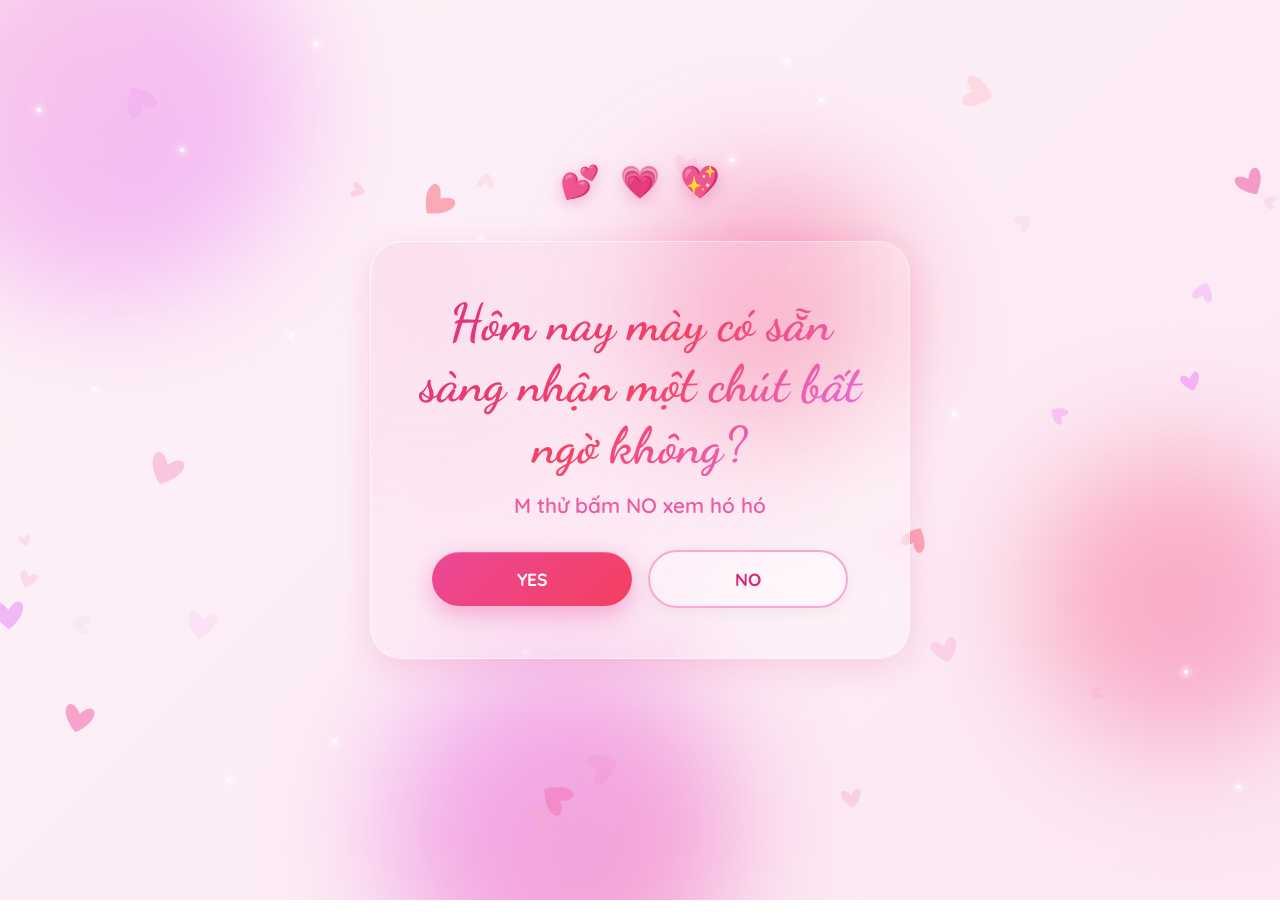
<file: login/index.html>
<!DOCTYPE html>
<html lang="id">

<head>
    <meta charset="UTF-8">
    <meta name="viewport" content="width=device-width, initial-scale=1.0">
    <title>Hpbd BNHi💕</title>
    <meta name="description" content="A sweet Valentine's Day message for someone special">
    <link rel="preconnect" href="https://fonts.googleapis.com">
    <link rel="preconnect" href="https://fonts.gstatic.com" crossorigin>
    <link
        href="https://fonts.googleapis.com/css2?family=Dancing+Script:wght@500;700&family=Quicksand:wght@400;500;600;700&display=swap"
        rel="stylesheet">
    <link rel="stylesheet" href="style.css">
</head>

<body>
    <div class="bg-gradient"></div>
    <div class="bg-shapes">
        <div class="shape shape-1"></div>
        <div class="shape shape-2"></div>
        <div class="shape shape-3"></div>
        <div class="shape shape-4"></div>
    </div>

    <canvas id="heartCanvas"></canvas>

    <div class="sparkle-container" id="sparkleContainer"></div>

    <main id="app">

        <section id="page1" class="page active">
            <div class="page-content">
                <div class="floating-hearts">
                    <span class="float-heart">💕</span>
                    <span class="float-heart">💗</span>
                    <span class="float-heart">💖</span>
                </div>
                <div class="glass-card main-card">
                    <div class="card-glow"></div>
                    <h1 class="title-main" id="mainQuestion">Will you be my Valentine?</h1>
                    <p class="subtitle" id="subQuestion">Chọn đi vợ hẹ hẹ</p>
                    <div class="button-group">
                        <button id="yesBtn" class="btn btn-yes">
                            <span class="btn-text">YES</span>
                            <span class="btn-shine"></span>
                        </button>
                        <button id="noBtn" class="btn btn-no">
                            <span class="btn-text">NO</span>
                        </button>
                    </div>
                    <p id="noEscapeText" class="escape-text hidden"></p>
                </div>
            </div>
        </section>

        <section id="page2" class="page">
            <div class="page-content">
                <div class="celebration-burst" id="celebrationBurst"></div>
                <div class="glass-card">
                    <div class="card-glow"></div>
                    <div class="emoji-bounce">🎉</div>
                    <h1 class="title-cursive" id="confirmTitle">YAAAY! Kamu beneran mau 💗</h1>
                    <div class="confirmation-box">
                        <p id="confirmText">Mulai dari sekarang kamu resmi jadi…</p>
                        <div class="badge-container">
                            <div class="badge">
                                <span class="badge-text">My Valentine</span>
                                <div class="badge-sparkle"></div>
                            </div>
                        </div>
                    </div>
                    <div class="button-group">
                        <button id="nextToPage3" class="btn btn-primary">
                            <span class="btn-text">Lanjut </span>
                            <span class="btn-shine"></span>
                        </button>
                        <button id="backToPage1" class="btn btn-ghost btn-small">Ulangi pertanyaan</button>
                    </div>
                </div>
            </div>
        </section>

        <section id="page3" class="page">
            <div class="page-content flower-page">
                <div class="falling-petals" id="petalsContainer"></div>
                <div class="glass-card">
                    <div class="card-glow"></div>
                    <h1 class="title-cursive" id="flowerTitle">Ini kado spesial buat kamu </h1>
                    <div class="bouquet-wrapper">
                        <div class="bouquet-glow"></div>
                        <div class="bouquet" id="bouquet">
                            <img src="assets/flower.png" alt="Buket Bunga" class="bouquet-img">
                        </div>
                    </div>
                    <p id="bouquetMessage" class="bouquet-message hidden">Yeay! Udah jadi milik kamu 💕</p>
                    <div class="button-group">
                        <button id="takeBouquet" class="btn btn-primary">
                            <span class="btn-text">Terima hadiahnya </span>
                            <span class="btn-shine"></span>
                        </button>
                        <button id="nextToPage4" class="btn btn-primary hidden">
                            <span class="btn-text">Next </span>
                            <span class="btn-shine"></span>
                        </button>
                    </div>
                </div>
            </div>
        </section>

        <section id="page4" class="page">
            <div class="page-content">
                <div class="glass-card collage-card">
                    <div class="card-glow"></div>
                    <h1 class="title-cursive" id="collageTitle">My Beautiful You</h1>
                    <p class="collage-subtitle" id="collageSubtitle">Sejak kamu hadir, hal sederhana pun terasa
                        istimewa. Happy Valentine, my favorite person. 💕</p>
                    <div class="photo-grid">
                        <div class="photo-item">
                            <img src="assets/pict1.jpg" class="photo-preview" alt="Foto 1">
                        </div>
                        <div class="photo-item">
                            <img src="assets/pict2.jpg" class="photo-preview" alt="Foto 2">
                        </div>
                        <div class="photo-item">
                            <img src="assets/pict3.jpg" class="photo-preview" alt="Foto 3">
                        </div>
                        <div class="photo-item">
                            <img src="assets/pict4.jpg" class="photo-preview" alt="Foto 4">
                        </div>
                    </div>
                    <button id="nextToPage5" class="btn btn-primary">
                        <span class="btn-text">Satu halaman lagi… </span>
                        <span class="btn-shine"></span>
                    </button>
                </div>
            </div>
        </section>

        <section id="page5" class="page">
            <div class="page-content">
                <div id="confettiContainer" class="confetti-container"></div>

                <div class="envelope-wrapper" id="envelopeWrapper">
                    <div class="envelope-container">
                        <div class="envelope" id="envelope">
                            <div class="envelope-back"></div>
                            <div class="letter" id="letter">
                                <div class="letter-content">
                                    <span class="letter-heart">💕</span>
                                    <span class="letter-text">For You</span>
                                </div>
                            </div>
                            <div class="envelope-front"></div>
                            <div class="envelope-flap"></div>
                        </div>
                    </div>
                    <p class="envelope-hint" id="envelopeHint">Nhấn để mở</p>
                </div>

                <div class="glass-card final-card hidden" id="finalContent">
                    <div class="card-glow"></div>
                    <div class="final-emoji">💞</div>
                    <h1 class="title-cursive title-final" id="finalTitle">Happy Valentine, My Love 💞</h1>
                    <div class="message-box">
                        <div class="message-decoration">✨</div>
                        <p id="finalMessage">
                            Makasih ya sudah hadir dan bikin hariku selalu terasa cukup. Kamu adalah alasan kenapa
                            senyum itu mudah muncul. Semoga hari harimu selalu penuh kehangatan dan kebahagiaan. Aku
                            selalu ada untukmu. Happy Valentine 💕
                        </p>
                        <div class="message-decoration right">✨</div>
                    </div>
                    <div class="button-group final-buttons">
                        <button id="restartBtn" class="btn btn-ghost">
                            <span class="btn-text">Restart </span>
                        </button>
                        <button id="copyBtn" class="btn btn-primary">
                            <span class="btn-text">Copy Message </span>
                            <span class="btn-shine"></span>
                        </button>
                    </div>
                    <p id="copyNotif" class="copy-notif hidden">Pesan berhasil dicopy! </p>
                </div>
            </div>
        </section>

    </main>

    <script src="script.js"></script>
</body>

</html>
</file>
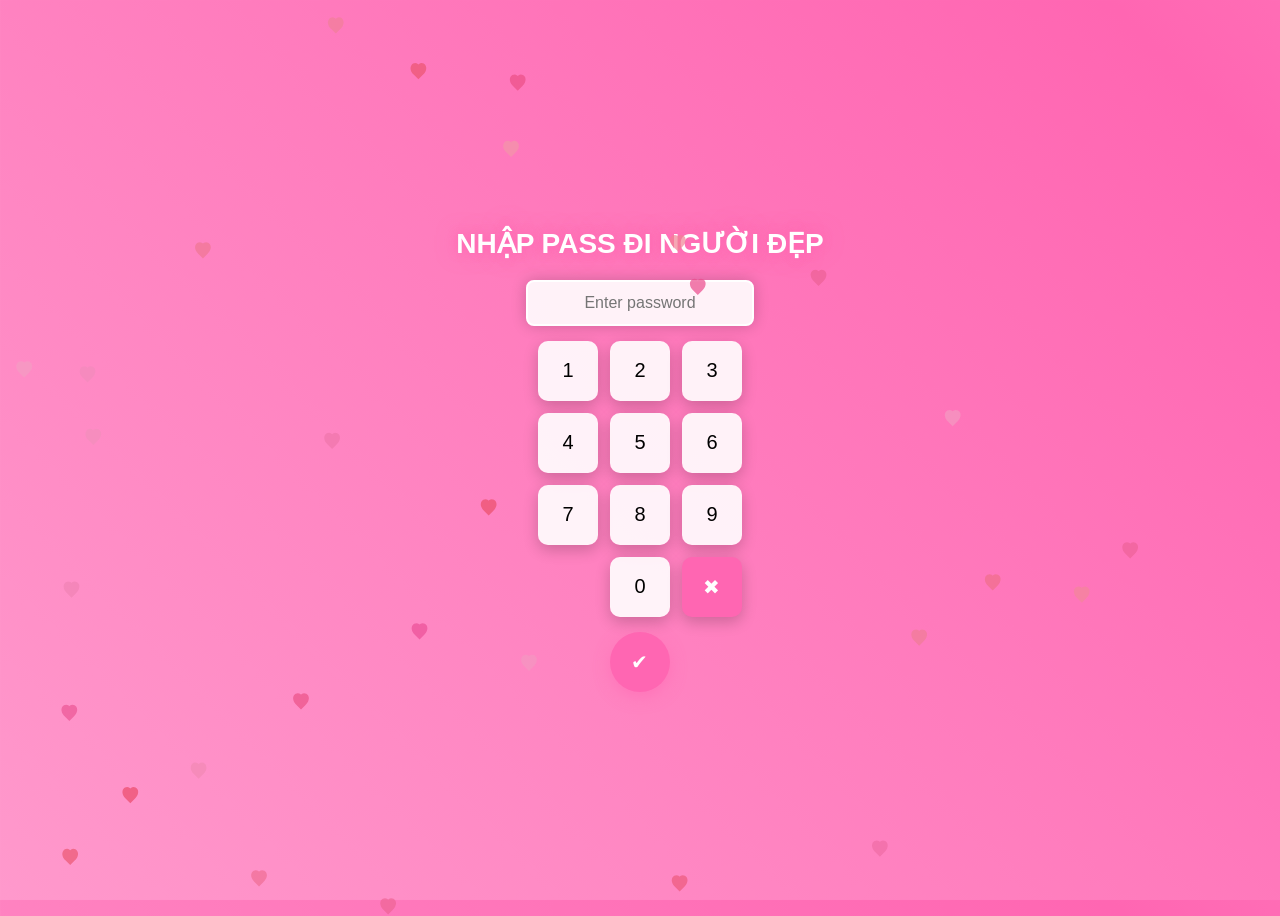
<file: login/login.html>
<!DOCTYPE html>
<html lang="vi">
<head>
  <meta charset="UTF-8" />
  <meta name="viewport" content="width=device-width, initial-scale=1.0" />
  <title>Nhập Mật Khẩu</title>
  <link rel="stylesheet" href="style-log.css" />
</head>
<body>
  <div class="container">
    <div class="content">
      <div class="password-section">
        <h1>NHẬP PASS ĐI NGƯỜI ĐẸP</h1>
        <input type="text" id="password" placeholder="Enter password" readonly />
        <div class="keypad">
          <button onclick="addNumber('1')">1</button>
          <button onclick="addNumber('2')">2</button>
          <button onclick="addNumber('3')">3</button>
          <button onclick="addNumber('4')">4</button>
          <button onclick="addNumber('5')">5</button>
          <button onclick="addNumber('6')">6</button>
          <button onclick="addNumber('7')">7</button>
          <button onclick="addNumber('8')">8</button>
          <button onclick="addNumber('9')">9</button>
          <button onclick="addNumber('0')" class="zero">0</button>
          <button onclick="clearPassword()" class="clear">✖</button>
        </div>
        <button onclick="checkPassword()" class="submit">✔</button>
      </div>
    </div>
  </div>
  <script src="script-log.js"></script>
</body>
</html>
</file>
<file: login/style.css>
:root {
    --pink-50: #fdf2f8;
    --pink-100: #fce7f3;
    --pink-200: #fbcfe8;
    --pink-300: #f9a8d4;
    --pink-400: #f472b6;
    --pink-500: #ec4899;
    --pink-600: #db2777;
    --pink-700: #be185d;
    --rose-400: #fb7185;
    --rose-500: #f43f5e;
    --fuchsia-400: #e879f9;
    --white: #ffffff;
    --glass-bg: rgba(255, 255, 255, 0.25);
    --glass-border: rgba(255, 255, 255, 0.4);
    --glass-shadow: 0 8px 32px rgba(219, 39, 119, 0.15);
    --font-main: 'Quicksand', sans-serif;
    --font-cursive: 'Dancing Script', cursive;
    --ease-bounce: cubic-bezier(0.68, -0.55, 0.265, 1.55);
    --ease-smooth: cubic-bezier(0.4, 0, 0.2, 1);
}

*,
*::before,
*::after {
    margin: 0;
    padding: 0;
    box-sizing: border-box;
}

html,
body {
    width: 100%;
    height: 100%;
    overflow: hidden;
}

body {
    font-family: var(--font-main);
    font-weight: 500;
    color: var(--pink-700);
    min-height: 100vh;
    display: flex;
    justify-content: center;
    align-items: center;
}

.bg-gradient {
    position: fixed;
    inset: 0;
    background: linear-gradient(135deg, #fdf2f8, #fce7f3 25%, #fbcfe8 50%, #fce7f3 75%, #fdf2f8);
    background-size: 400% 400%;
    animation: gradientShift 15s ease infinite;
    z-index: -3;
}

@keyframes gradientShift {

    0%,
    100% {
        background-position: 0% 50%;
    }

    50% {
        background-position: 100% 50%;
    }
}

.bg-shapes {
    position: fixed;
    inset: 0;
    z-index: -2;
    overflow: hidden;
    pointer-events: none;
}

.shape {
    position: absolute;
    border-radius: 50%;
    filter: blur(60px);
    opacity: 0.5;
    animation: float 20s ease-in-out infinite;
}

.shape-1 {
    width: 400px;
    height: 400px;
    background: linear-gradient(135deg, var(--pink-300), var(--fuchsia-400));
    top: -100px;
    left: -100px;
}

.shape-2 {
    width: 300px;
    height: 300px;
    background: linear-gradient(135deg, var(--rose-400), var(--pink-400));
    top: 50%;
    right: -50px;
    animation-delay: -5s;
}

.shape-3 {
    width: 350px;
    height: 350px;
    background: linear-gradient(135deg, var(--fuchsia-400), var(--pink-500));
    bottom: -100px;
    left: 30%;
    animation-delay: -10s;
}

.shape-4 {
    width: 250px;
    height: 250px;
    background: linear-gradient(135deg, var(--pink-400), var(--rose-500));
    top: 20%;
    left: 50%;
    animation-delay: -15s;
}

@keyframes float {

    0%,
    100% {
        transform: translate(0, 0) scale(1);
    }

    25% {
        transform: translate(30px, -30px) scale(1.05);
    }

    50% {
        transform: translate(-20px, 20px) scale(0.95);
    }

    75% {
        transform: translate(20px, 10px) scale(1.02);
    }
}

#heartCanvas {
    position: fixed;
    top: 0;
    left: 0;
    width: 100%;
    height: 100%;
    pointer-events: none;
    z-index: 1;
}

.sparkle-container {
    position: fixed;
    inset: 0;
    pointer-events: none;
    z-index: 2;
    overflow: hidden;
}

.sparkle {
    position: absolute;
    width: 4px;
    height: 4px;
    background: white;
    border-radius: 50%;
    box-shadow: 0 0 6px 2px rgba(255, 255, 255, 0.8);
    animation: sparkle 2s ease-in-out infinite;
}

@keyframes sparkle {

    0%,
    100% {
        opacity: 0;
        transform: scale(0);
    }

    50% {
        opacity: 1;
        transform: scale(1);
    }
}

.music-btn {
    position: fixed;
    top: 24px;
    right: 24px;
    width: 56px;
    height: 56px;
    border-radius: 50%;
    border: none;
    background: var(--glass-bg);
    backdrop-filter: blur(12px);
    border: 1px solid var(--glass-border);
    box-shadow: var(--glass-shadow);
    cursor: pointer;
    z-index: 1000;
    transition: all 0.3s var(--ease-smooth);
    display: flex;
    align-items: center;
    justify-content: center;
    overflow: hidden;
}

.music-icon {
    font-size: 1.5rem;
    z-index: 2;
    transition: transform 0.3s var(--ease-bounce);
}

.music-pulse {
    position: absolute;
    width: 100%;
    height: 100%;
    border-radius: 50%;
    background: linear-gradient(135deg, var(--pink-400), var(--rose-400));
    opacity: 0;
    transform: scale(0.8);
}

.music-btn:hover {
    transform: scale(1.1);
    box-shadow: 0 12px 40px rgba(219, 39, 119, 0.25);
}

.music-btn.playing .music-pulse {
    opacity: 0.3;
    animation: musicPulse 1.5s ease-in-out infinite;
}

@keyframes musicPulse {

    0%,
    100% {
        transform: scale(0.8);
        opacity: 0.3;
    }

    50% {
        transform: scale(1.2);
        opacity: 0.5;
    }
}

.music-btn:focus {
    outline: 3px solid var(--pink-400);
    outline-offset: 3px;
}

#app {
    position: relative;
    width: 100%;
    height: 100%;
    z-index: 10;
}

.page {
    position: absolute;
    top: 0;
    left: 0;
    width: 100%;
    height: 100%;
    display: flex;
    justify-content: center;
    align-items: center;
    opacity: 0;
    visibility: hidden;
    transform: translateY(30px) scale(0.98);
    transition: all 0.6s var(--ease-smooth);
    padding: 20px;
    overflow-y: auto;
}

.page.active {
    opacity: 1;
    visibility: visible;
    transform: translateY(0) scale(1);
}

.page.fade-out {
    opacity: 0;
    transform: translateY(-30px) scale(0.98);
}

.page-content {
    text-align: center;
    max-width: 520px;
    width: 100%;
    padding: 20px;
    position: relative;
}

.glass-card {
    position: relative;
    background: var(--glass-bg);
    backdrop-filter: blur(20px);
    border-radius: 32px;
    border: 1px solid var(--glass-border);
    padding: 40px 35px;
    box-shadow: var(--glass-shadow);
    overflow: hidden;
}

.card-glow {
    position: absolute;
    top: -50%;
    left: -50%;
    width: 200%;
    height: 200%;
    background: radial-gradient(circle at 30% 30%, rgba(244, 114, 182, 0.15) 0%, transparent 50%);
    pointer-events: none;
}

.main-card {
    padding: 50px 40px;
}

.floating-hearts {
    position: absolute;
    top: -60px;
    left: 50%;
    transform: translateX(-50%);
    display: flex;
    gap: 20px;
}

.float-heart {
    font-size: 2rem;
    animation: floatHeart 3s ease-in-out infinite;
    filter: drop-shadow(0 4px 8px rgba(219, 39, 119, 0.3));
}

.float-heart:nth-child(1) {
    animation-delay: 0s;
}

.float-heart:nth-child(2) {
    animation-delay: 0.5s;
}

.float-heart:nth-child(3) {
    animation-delay: 1s;
}

@keyframes floatHeart {

    0%,
    100% {
        transform: translateY(0) rotate(-5deg);
    }

    50% {
        transform: translateY(-15px) rotate(5deg);
    }
}

.title-main {
    font-family: var(--font-cursive);
    font-size: clamp(2.2rem, 9vw, 3.8rem);
    font-weight: 700;
    background: linear-gradient(135deg, var(--pink-600), var(--rose-500), var(--fuchsia-400));
    -webkit-background-clip: text;
    -webkit-text-fill-color: transparent;
    background-clip: text;
    margin-bottom: 16px;
    line-height: 1.2;
    animation: titleGlow 3s ease-in-out infinite;
}

@keyframes titleGlow {

    0%,
    100% {
        filter: drop-shadow(0 0 20px rgba(219, 39, 119, 0.3));
    }

    50% {
        filter: drop-shadow(0 0 30px rgba(219, 39, 119, 0.5));
    }
}

.title-cursive {
    font-family: var(--font-cursive);
    font-size: clamp(1.8rem, 7vw, 2.8rem);
    font-weight: 700;
    background: linear-gradient(135deg, var(--pink-600), var(--rose-500));
    -webkit-background-clip: text;
    -webkit-text-fill-color: transparent;
    background-clip: text;
    margin-bottom: 24px;
}

.title-final {
    font-size: clamp(2rem, 8vw, 3.2rem);
    margin-bottom: 28px;
}

.subtitle {
    font-size: clamp(1.1rem, 4vw, 1.4rem);
    color: var(--pink-500);
    margin-bottom: 32px;
    font-weight: 600;
    opacity: 0.9;
}

.button-group {
    display: flex;
    flex-direction: column;
    gap: 16px;
    align-items: center;
    margin-top: 28px;
}

.btn {
    position: relative;
    padding: 16px 44px;
    font-family: var(--font-main);
    font-size: 1.1rem;
    font-weight: 700;
    border: none;
    border-radius: 50px;
    cursor: pointer;
    transition: all 0.4s var(--ease-bounce);
    min-width: 200px;
    overflow: hidden;
}

.btn-text {
    position: relative;
    z-index: 2;
}

.btn-shine {
    position: absolute;
    top: 0;
    left: -100%;
    width: 100%;
    height: 100%;
    background: linear-gradient(90deg, transparent, rgba(255, 255, 255, 0.4), transparent);
    transition: left 0.5s ease;
}

.btn:hover .btn-shine {
    left: 100%;
}

.btn:focus {
    outline: 3px solid var(--pink-400);
    outline-offset: 4px;
}

.btn-yes,
.btn-primary {
    background: linear-gradient(135deg, var(--pink-500), var(--rose-500));
    color: var(--white);
    box-shadow: 0 8px 24px rgba(236, 72, 153, 0.4), inset 0 1px 0 rgba(255, 255, 255, 0.2);
}

.btn-yes:hover,
.btn-primary:hover {
    transform: translateY(-4px) scale(1.02);
    box-shadow: 0 16px 40px rgba(236, 72, 153, 0.5);
}

.btn-no,
.btn-ghost {
    background: var(--glass-bg);
    backdrop-filter: blur(10px);
    color: var(--pink-600);
    border: 2px solid var(--pink-300);
    box-shadow: 0 4px 16px rgba(0, 0, 0, 0.05);
}

.btn-no:hover,
.btn-ghost:hover {
    background: var(--pink-100);
    border-color: var(--pink-400);
    transform: translateY(-3px);
}

.btn-small {
    padding: 12px 28px;
    font-size: 0.95rem;
    min-width: auto;
    background: transparent;
    border: none;
    color: var(--pink-500);
    text-decoration: underline;
}

.btn-small:hover {
    color: var(--pink-700);
    background: transparent;
    transform: none;
    box-shadow: none;
}

.btn-no.escaping {
    position: fixed;
    transition: all 0.3s var(--ease-bounce);
    z-index: 100;
}

.escape-text {
    margin-top: 24px;
    font-size: 1.15rem;
    color: var(--pink-600);
    font-weight: 600;
    animation: shake 0.5s ease;
}

@keyframes shake {

    0%,
    100% {
        transform: translateX(0);
    }

    25% {
        transform: translateX(-12px);
    }

    75% {
        transform: translateX(12px);
    }
}

.btn.shake {
    animation: shake 0.5s ease;
}

.emoji-bounce {
    font-size: 3.5rem;
    margin-bottom: 16px;
    animation: emojiBounce 2s ease-in-out infinite;
}

@keyframes emojiBounce {

    0%,
    100% {
        transform: scale(1) rotate(0deg);
    }

    25% {
        transform: scale(1.1) rotate(-10deg);
    }

    75% {
        transform: scale(1.1) rotate(10deg);
    }
}

.confirmation-box {
    background: linear-gradient(135deg, rgba(255, 255, 255, 0.5), rgba(255, 255, 255, 0.2));
    border-radius: 20px;
    padding: 24px;
    margin: 20px 0;
}

.confirmation-box p {
    font-size: 1.1rem;
    color: var(--pink-600);
    margin-bottom: 16px;
}

.badge {
    display: inline-block;
    position: relative;
    background: transparent;
    padding: 16px 32px;
    font-family: var(--font-cursive);
    font-size: clamp(1.8rem, 6vw, 2.8rem) !important;
    font-weight: 700;
    background: linear-gradient(135deg, var(--pink-600), var(--rose-500), var(--fuchsia-400));
    -webkit-background-clip: text;
    -webkit-text-fill-color: transparent;
    background-clip: text;
    animation: badgeGlow 3s ease-in-out infinite;
    text-shadow: none;
}

.badge::before {
    content: '💕';
    position: absolute;
    left: -30px;
    top: 50%;
    transform: translateY(-50%);
    font-size: 1.5rem;
    -webkit-text-fill-color: initial;
}

.badge::after {
    content: '💕';
    position: absolute;
    right: -30px;
    top: 50%;
    transform: translateY(-50%);
    font-size: 1.5rem;
    -webkit-text-fill-color: initial;
}

.badge-sparkle {
    display: none;
}

@keyframes badgeGlow {

    0%,
    100% {
        filter: drop-shadow(0 0 8px rgba(236, 72, 153, 0.4));
        transform: scale(1);
    }

    50% {
        filter: drop-shadow(0 0 20px rgba(236, 72, 153, 0.6));
        transform: scale(1.05);
    }
}

@keyframes badgeShine {

    0%,
    100% {
        left: -100%;
    }

    50% {
        left: 150%;
    }
}

.flower-page {
    position: relative;
}

.falling-petals {
    position: fixed;
    top: 0;
    left: 0;
    width: 100%;
    height: 100%;
    pointer-events: none;
    overflow: hidden;
    z-index: 0;
}

.petal {
    position: absolute;
    background: linear-gradient(135deg, var(--pink-300), var(--pink-400));
    border-radius: 50% 0 50% 50%;
    opacity: 0.7;
    animation: petalFall linear infinite;
}

@keyframes petalFall {
    0% {
        transform: translateY(-100px) rotate(0deg);
        opacity: 0;
    }

    10% {
        opacity: 0.7;
    }

    90% {
        opacity: 0.7;
    }

    100% {
        transform: translateY(100vh) rotate(720deg) translateX(100px);
        opacity: 0;
    }
}

.bouquet-wrapper {
    position: relative;
    margin: 30px 0;
    display: flex;
    justify-content: center;
}

.bouquet-glow {
    position: absolute;
    width: 200px;
    height: 200px;
    background: radial-gradient(circle, rgba(236, 72, 153, 0.3) 0%, transparent 70%);
    border-radius: 50%;
    top: 50%;
    left: 50%;
    transform: translate(-50%, -50%);
    animation: bouquetGlow 3s ease-in-out infinite;
}

@keyframes bouquetGlow {

    0%,
    100% {
        opacity: 0.5;
        transform: translate(-50%, -50%) scale(1);
    }

    50% {
        opacity: 0.8;
        transform: translate(-50%, -50%) scale(1.1);
    }
}

.bouquet {
    transition: all 0.5s var(--ease-bounce);
    cursor: pointer;
    position: relative;
    z-index: 1;
}

.bouquet-svg,
.bouquet-img {
    width: 280px;
    height: auto;
    filter: drop-shadow(0 16px 32px rgba(236, 72, 153, 0.3));
    animation: bouquetSway 4s ease-in-out infinite;
}

.bouquet-img {
    max-width: 320px;
    width: 100%;
}

@keyframes bouquetSway {

    0%,
    100% {
        transform: rotate(-3deg);
    }

    50% {
        transform: rotate(3deg);
    }
}

.bouquet.bounce {
    animation: bouquetBounce 0.8s var(--ease-bounce);
}

@keyframes bouquetBounce {

    0%,
    100% {
        transform: scale(1);
    }

    25% {
        transform: scale(1.15) rotate(-8deg);
    }

    50% {
        transform: scale(0.9) rotate(8deg);
    }

    75% {
        transform: scale(1.08);
    }
}

.bouquet-message {
    font-size: 1.3rem;
    color: var(--pink-600);
    font-weight: 700;
    margin-top: 20px;
    animation: fadeInUp 0.6s var(--ease-smooth);
}

@keyframes fadeInUp {
    from {
        opacity: 0;
        transform: translateY(24px);
    }

    to {
        opacity: 1;
        transform: translateY(0);
    }
}

.collage-card {
    padding: 35px 30px;
}

.photo-grid {
    display: grid;
    grid-template-columns: repeat(2, 1fr);
    gap: 16px;
    margin: 24px 0;
    max-width: 380px;
    margin-left: auto;
    margin-right: auto;
}

.photo-item {
    position: relative;
    aspect-ratio: 1;
    border-radius: 20px;
    overflow: hidden;
    background: var(--white);
    box-shadow: 0 8px 24px rgba(236, 72, 153, 0.15);
    transition: all 0.4s var(--ease-smooth);
    animation: photoEntrance 0.8s var(--ease-bounce) backwards;
}

.photo-item:nth-child(1) {
    animation: photoEntrance 0.8s var(--ease-bounce) backwards, photoFloat 3s ease-in-out infinite;
    animation-delay: 0.1s, 0s;
}

.photo-item:nth-child(2) {
    animation: photoEntrance 0.8s var(--ease-bounce) backwards, photoFloat 3.5s ease-in-out infinite;
    animation-delay: 0.2s, 0.5s;
}

.photo-item:nth-child(3) {
    animation: photoEntrance 0.8s var(--ease-bounce) backwards, photoFloat 4s ease-in-out infinite;
    animation-delay: 0.3s, 1s;
}

.photo-item:nth-child(4) {
    animation: photoEntrance 0.8s var(--ease-bounce) backwards, photoFloat 3.2s ease-in-out infinite;
    animation-delay: 0.4s, 1.5s;
}

@keyframes photoEntrance {
    from {
        opacity: 0;
        transform: scale(0.5) rotate(-10deg);
    }

    to {
        opacity: 1;
        transform: scale(1) rotate(0deg);
    }
}

@keyframes photoFloat {

    0%,
    100% {
        transform: translateY(0) rotate(0deg);
    }

    50% {
        transform: translateY(-8px) rotate(2deg);
    }
}

.photo-item:hover {
    transform: scale(1.08) rotate(2deg);
    box-shadow: 0 20px 50px rgba(236, 72, 153, 0.35);
}

.photo-item::after {
    content: '';
    position: absolute;
    inset: 0;
    background: linear-gradient(135deg, rgba(255, 255, 255, 0.3) 0%, transparent 50%, rgba(236, 72, 153, 0.1) 100%);
    opacity: 0;
    transition: opacity 0.4s ease;
    pointer-events: none;
}

.photo-item:hover::after {
    opacity: 1;
}

.photo-preview {
    transition: transform 0.5s var(--ease-smooth);
}

.photo-item:hover .photo-preview {
    transform: scale(1.1);
}

.photo-input {
    position: absolute;
    width: 100%;
    height: 100%;
    opacity: 0;
    cursor: pointer;
    z-index: 10;
    top: 0;
    left: 0;
}

.photo-label {
    position: absolute;
    width: 100%;
    height: 100%;
    display: flex;
    flex-direction: column;
    justify-content: center;
    align-items: center;
    gap: 8px;
    background: linear-gradient(135deg, var(--pink-50), var(--pink-100));
    border: 3px dashed var(--pink-300);
    border-radius: 20px;
    cursor: pointer;
    transition: all 0.3s var(--ease-smooth);
}

.photo-label:hover {
    background: var(--pink-100);
    border-color: var(--pink-400);
    border-style: solid;
}

.photo-placeholder-icon {
    width: 48px;
    height: 48px;
    color: var(--pink-400);
    transition: all 0.3s ease;
}

.photo-label:hover .photo-placeholder-icon {
    transform: scale(1.1);
    color: var(--pink-500);
}

.photo-text {
    font-size: 0.9rem;
    color: var(--pink-500);
    font-weight: 600;
}

.photo-preview {
    width: 100%;
    height: 100%;
    object-fit: cover;
    border-radius: 20px;
}

.caption {
    font-size: 1.1rem;
    color: var(--pink-500);
    margin-bottom: 20px;
    font-style: italic;
    font-weight: 600;
}

.collage-subtitle {
    font-size: 1.15rem;
    color: var(--pink-500);
    margin-bottom: 20px;
    font-weight: 500;
    opacity: 0.9;
}

.collage-quote {
    font-size: 1.05rem;
    color: var(--pink-600);
    font-style: italic;
    font-weight: 600;
    margin: 20px 0 24px;
    padding: 16px 24px;
    background: linear-gradient(135deg, rgba(255, 255, 255, 0.4), rgba(255, 255, 255, 0.2));
    border-radius: 16px;
    border-left: 3px solid var(--pink-400);
    position: relative;
}

.collage-quote::before {
    content: '💭';
    position: absolute;
    top: -12px;
    left: 12px;
    font-size: 1.2rem;
}

.confetti-container {
    position: fixed;
    top: 0;
    left: 0;
    width: 100%;
    height: 100%;
    pointer-events: none;
    z-index: 50;
    overflow: hidden;
}

.confetti-heart {
    position: absolute;
    animation: confettiFall 4s linear forwards;
    filter: drop-shadow(0 2px 4px rgba(0, 0, 0, 0.1));
}

@keyframes confettiFall {
    0% {
        transform: translateY(-100px) rotate(0deg) scale(0);
        opacity: 1;
    }

    10% {
        transform: translateY(0) rotate(45deg) scale(1);
        opacity: 1;
    }

    100% {
        transform: translateY(100vh) rotate(1080deg) scale(0.5);
        opacity: 0;
    }
}

.final-card {
    padding: 45px 35px;
}

.final-emoji {
    font-size: 4rem;
    margin-bottom: 16px;
    animation: heartPump 1.5s ease-in-out infinite;
}

@keyframes heartPump {

    0%,
    100% {
        transform: scale(1);
    }

    25% {
        transform: scale(1.15);
    }

    50% {
        transform: scale(1);
    }

    75% {
        transform: scale(1.1);
    }
}



.message-decoration {
    position: absolute;
    font-size: 1.5rem;
    top: 8px;
    left: 16px;
    opacity: 0.5;
    animation: twinkle 2s ease-in-out infinite;
}

.message-decoration.right {
    left: auto;
    right: 16px;
    top: auto;
    bottom: 8px;
    animation-delay: 1s;
}

@keyframes twinkle {

    0%,
    100% {
        opacity: 0.3;
        transform: scale(1);
    }

    50% {
        opacity: 0.7;
        transform: scale(1.2);
    }
}

.message-box p {
    font-size: 1.35rem;
    line-height: 1.9;
    color: var(--pink-700);
    text-align: center;
}

.final-buttons {
    flex-direction: row;
    justify-content: center;
    flex-wrap: wrap;
    gap: 12px;
}

.copy-notif {
    margin-top: 16px;
    padding: 12px 24px;
    background: linear-gradient(135deg, var(--pink-500), var(--rose-500));
    color: white;
    border-radius: 50px;
    font-size: 0.95rem;
    font-weight: 600;
    display: inline-block;
    animation: popIn 0.4s var(--ease-bounce);
}

@keyframes popIn {
    from {
        opacity: 0;
        transform: scale(0.8) translateY(10px);
    }

    to {
        opacity: 1;
        transform: scale(1) translateY(0);
    }
}

.cursor-heart {
    position: absolute;
    pointer-events: none;
    z-index: 9999;
    animation: cursorHeartFloat 1s ease-out forwards;
    transform: translate(-50%, -50%);
}

@keyframes cursorHeartFloat {
    0% {
        opacity: 1;
        transform: translate(-50%, -50%) scale(1) rotate(0deg);
    }

    100% {
        opacity: 0;
        transform: translate(-50%, -100px) scale(0.5) rotate(20deg);
    }
}

.hidden {
    display: none !important;
}

@media (max-width: 480px) {
    .glass-card {
        padding: 32px 24px;
        border-radius: 28px;
    }

    .main-card {
        padding: 40px 28px;
    }

    .btn {
        padding: 14px 36px;
        font-size: 1rem;
        min-width: 180px;
    }

    .badge {
        padding: 14px 32px;
        font-size: 1.2rem;
    }

    .bouquet-svg {
        width: 160px;
    }

    .photo-grid {
        gap: 12px;
        max-width: 300px;
    }

    .music-btn {
        width: 48px;
        height: 48px;
        top: 16px;
        right: 16px;
    }

    .music-icon {
        font-size: 1.3rem;
    }

    .final-buttons {
        flex-direction: column;
    }

    .message-box p {
        font-size: 0.95rem;
    }

    .floating-hearts {
        top: -50px;
    }

    .float-heart {
        font-size: 1.6rem;
    }

    .shape {
        filter: blur(40px);
    }

    .shape-1 {
        width: 250px;
        height: 250px;
    }

    .shape-2 {
        width: 200px;
        height: 200px;
    }

    .shape-3 {
        width: 220px;
        height: 220px;
    }

    .shape-4 {
        width: 180px;
        height: 180px;
    }
}

@media (min-width: 768px) {
    .button-group {
        flex-direction: row;
        justify-content: center;
    }

    .photo-grid {
        max-width: 420px;
        gap: 20px;
    }

    .bouquet-svg {
        width: 220px;
    }

    .glass-card {
        padding: 48px 44px;
    }
}

@media (min-width: 1024px) {
    .page-content {
        max-width: 580px;
    }

    .glass-card {
        padding: 45px 40px;
        border-radius: 32px;
    }

    .main-card {
        padding: 50px 45px;
    }

    .title-main {
        font-size: 3.2rem;
    }

    .title-cursive {
        font-size: 2.4rem;
    }

    .title-final {
        font-size: 2.8rem;
    }

    .subtitle {
        font-size: 1.3rem;
    }

    .btn {
        padding: 16px 44px;
        font-size: 1.1rem;
        min-width: 200px;
    }

    .emoji-bounce {
        font-size: 3.5rem;
    }

    .badge {
        font-size: 1.5rem;
        padding: 16px 40px;
    }

    .confirmation-box {
        padding: 24px;
    }

    .confirmation-box p {
        font-size: 1.1rem;
    }

    .photo-grid {
        max-width: 400px;
        gap: 18px;
    }

    .collage-card {
        padding: 35px 30px;
    }

    .bouquet-svg,
    .bouquet-img {
        width: 280px;
        max-width: 320px;
    }

    .bouquet-message {
        font-size: 1.3rem;
    }

    .message-box p {
        font-size: 1.1rem;
    }

    .final-emoji {
        font-size: 4rem;
    }

    .caption {
        font-size: 1.1rem;
    }
}

@media (prefers-reduced-motion: reduce) {

    *,
    *::before,
    *::after {
        animation-duration: 0.01ms !important;
        transition-duration: 0.01ms !important;
    }
}

.btn:focus-visible,
.music-btn:focus-visible {
    outline: 3px solid var(--pink-500);
    outline-offset: 4px;
}

.envelope-wrapper {
    display: flex;
    flex-direction: column;
    align-items: center;
    justify-content: center;
    cursor: pointer;
    transition: opacity 0.5s ease, transform 0.5s ease;
}

.envelope-wrapper:hover .envelope {
    transform: scale(1.05);
}

.envelope-wrapper.fade-out {
    opacity: 0;
    transform: scale(0.9);
    pointer-events: none;
}

.envelope-wrapper.hidden {
    display: none;
}

.envelope-container {
    position: relative;
}

.envelope {
    position: relative;
    width: 260px;
    height: 180px;
    transition: transform 0.3s ease;
}

.envelope-back {
    position: absolute;
    width: 100%;
    height: 100%;
    background: linear-gradient(180deg, #f472b6, #ec4899);
    border-radius: 8px;
    box-shadow: 0 20px 50px rgba(236, 72, 153, 0.35);
}

.envelope-front {
    position: absolute;
    bottom: 0;
    left: 0;
    width: 100%;
    height: 65%;
    background: linear-gradient(180deg, #fdf2f8, #fce7f3);
    border-radius: 0 0 8px 8px;
    z-index: 2;
    border-top: 2px solid #f9a8d4;
}

.envelope-front::before {
    content: '';
    position: absolute;
    top: 0;
    left: 0;
    width: 100%;
    height: 100%;
    background: transparent;
    border-left: 130px solid transparent;
    border-right: 130px solid transparent;
    border-top: 60px solid #fbcfe8;
    box-sizing: border-box;
}

.envelope-flap {
    position: absolute;
    top: 0;
    left: 0;
    width: 0;
    height: 0;
    border-left: 130px solid transparent;
    border-right: 130px solid transparent;
    border-top: 90px solid #fce7f3;
    transform-origin: top center;
    transition: transform 0.6s cubic-bezier(0.4, 0, 0.2, 1);
    z-index: 3;
    filter: drop-shadow(0 2px 3px rgba(0, 0, 0, 0.1));
}

.envelope.opened .envelope-flap {
    transform: rotateX(180deg);
    z-index: 0;
}

.letter {
    position: absolute;
    top: 20%;
    left: 10%;
    width: 80%;
    height: 75%;
    background: linear-gradient(135deg, #ffffff, #fff5f8);
    border-radius: 6px;
    z-index: 1;
    transition: transform 0.8s cubic-bezier(0.34, 1.56, 0.64, 1);
    box-shadow: 0 4px 15px rgba(0, 0, 0, 0.1);
    display: flex;
    align-items: center;
    justify-content: center;
}

.letter-content {
    display: flex;
    flex-direction: column;
    align-items: center;
    gap: 8px;
}

.letter-heart {
    font-size: 2.5rem;
    animation: letterHeartPulse 1.5s ease-in-out infinite;
}

.letter-text {
    font-family: var(--font-cursive);
    font-size: 1.3rem;
    color: var(--pink-600);
    font-weight: 600;
}

@keyframes letterHeartPulse {

    0%,
    100% {
        transform: scale(1);
    }

    50% {
        transform: scale(1.1);
    }
}

.envelope.opened .letter {
    transform: translateY(-120px) scale(1.1);
}

.envelope.letter-exit .letter {
    transform: translateY(-200px) scale(0.8);
    opacity: 0;
}

.envelope-hint {
    margin-top: 28px;
    font-size: 1.1rem;
    color: var(--pink-500);
    font-weight: 600;
    animation: hintPulse 2s ease-in-out infinite;
    transition: opacity 0.3s ease;
}

.envelope-hint.fade {
    opacity: 0;
}

@keyframes hintPulse {

    0%,
    100% {
        opacity: 0.6;
        transform: translateY(0);
    }

    50% {
        opacity: 1;
        transform: translateY(-3px);
    }
}

.final-card.reveal {
    animation: revealFromLetter 0.9s cubic-bezier(0.34, 1.56, 0.64, 1) forwards;
}

@keyframes revealFromLetter {
    0% {
        opacity: 0;
        transform: translateY(-50px) scale(0.85);
    }

    100% {
        opacity: 1;
        transform: translateY(0) scale(1);
    }
}

@media (min-width: 768px) {
    .envelope {
        width: 320px;
        height: 220px;
    }

    .envelope-flap {
        border-left: 160px solid transparent;
        border-right: 160px solid transparent;
        border-top: 110px solid #fce7f3;
    }

    .envelope-front::before {
        border-left: 160px solid transparent;
        border-right: 160px solid transparent;
        border-top: 70px solid #fbcfe8;
    }

    .letter-heart {
        font-size: 3rem;
    }

    .letter-text {
        font-size: 1.5rem;
    }

    .envelope-hint {
        font-size: 1.3rem;
        margin-top: 32px;
    }

    .envelope.opened .letter {
        transform: translateY(-160px) scale(1.15);
    }
}
.message-box {
    position: relative;
    background: rgba(255, 255, 255, 0.4);
    backdrop-filter: blur(8px);
    border: 1px solid var(--glass-border);
    border-radius: 20px;
    padding: 20px;
    margin: 15px 0;
    box-shadow: var(--glass-shadow);
    width: 100%;
    
    /* Cấu hình quan trọng cho điện thoại */
    max-height: 300px;    /* Chiều cao tối đa của khung chữ */
    overflow-y: auto;     /* Hiện thanh cuộn dọc khi chữ dài */
    overflow-x: hidden;   /* Chống tràn ngang */
    box-sizing: border-box;
}

#finalMessage {
    font-size: 1rem;
    line-height: 1.6;
    color: var(--pink-700);
    margin: 0;
    white-space: pre-wrap; /* Giữ các khoảng ngắt dòng */
    word-wrap: break-word;
    text-align: left;     /* Canh lề trái cho dễ đọc tâm thư dài */
}

/* Tùy chỉnh thanh cuộn cho đẹp */
.message-box::-webkit-scrollbar {
    width: 5px;
}
.message-box::-webkit-scrollbar-thumb {
    background: var(--pink-300);
    border-radius: 10px;
}
</file>
<file: login/style-log.css>
body {
  margin: 0;
  font-family: Arial, sans-serif;
  background: linear-gradient(45deg, #ff99cc, #ff66b2, #ffb3d9, #ffe6f0);
  background-size: 400%;
  display: flex;
  justify-content: center;
  align-items: center;
  height: 100vh;
  overflow: hidden;
  animation: gradientBG 12s ease infinite;
}

@keyframes gradientBG {
  0% {
    background-position: 0% 50%;
  }
  50% {
    background-position: 100% 50%;
  }
  100% {
    background-position: 0% 50%;
  }
}

.container {
  text-align: center;
  width: 100%;
  height: 100%;
}

h1 {
  color: #fff;
  font-size: 28px;
  font-weight: bold;
  margin-bottom: 20px;
  text-shadow: 0 0 10px rgba(255, 102, 178, 0.8), 0 0 20px rgba(255, 102, 178, 0.5);
  animation: glowText 2s ease-in-out infinite;
}

@keyframes glowText {
  0%, 100% {
    text-shadow: 0 0 10px rgba(255, 102, 178, 0.8), 0 0 20px rgba(255, 102, 178, 0.5);
  }
  50% {
    text-shadow: 0 0 20px rgba(255, 102, 178, 1), 0 0 30px rgba(255, 102, 178, 0.7);
  }
}

.content {
  display: flex;
  align-items: center;
  justify-content: center;
  gap: 30px;
  width: 100%;
  height: 100%;
}

.avatar {
  width: 200px;
  height: 200px;
  border-radius: 15px;
  box-shadow: 0 8px 20px rgba(0, 0, 0, 0.3);
  transition: transform 0.3s ease, box-shadow 0.3s ease;
  object-fit: contain;
  animation: bounceAvatar 3s ease-in-out infinite;
}

.avatar:hover {
  transform: scale(1.1) rotate(5deg);
  box-shadow: 0 0 30px rgba(255, 102, 178, 0.7);
}

@keyframes bounceAvatar {
  0%, 100% {
    transform: translateY(0);
  }
  50% {
    transform: translateY(-10px);
  }
}

.password-section {
  display: flex;
  flex-direction: column;
  align-items: center;
}

input#password {
  width: 200px;
  padding: 12px;
  font-size: 16px;
  margin-bottom: 15px;
  border: 2px solid #fff;
  border-radius: 8px;
  text-align: center;
  background-color: rgba(255, 255, 255, 0.9);
  transition: all 0.3s ease;
  box-shadow: 0 0 15px rgba(0, 0, 0, 0.2);
}

input#password.active {
  border-color: #ff66b2;
  box-shadow: 0 0 20px rgba(255, 102, 178, 0.8);
  transform: scale(1.05);
  animation: pulseInput 1.5s ease-in-out infinite;
}

@keyframes pulseInput {
  0%, 100% {
    box-shadow: 0 0 20px rgba(255, 102, 178, 0.8);
  }
  50% {
    box-shadow: 0 0 30px rgba(255, 102, 178, 1);
  }
}

input#password.shake {
  animation: shake 0.5s ease;
}

@keyframes shake {
  0%, 100% {
    transform: translateX(0);
  }
  10%, 30%, 50%, 70%, 90% {
    transform: translateX(-5px);
  }
  20%, 40%, 60%, 80% {
    transform: translateX(5px);
  }
}

.keypad {
  display: grid;
  grid-template-columns: repeat(3, 1fr);
  gap: 12px;
  margin-bottom: 15px;
}

.keypad button {
  width: 60px;
  height: 60px;
  font-size: 20px;
  border: none;
  background-color: rgba(255, 255, 255, 0.9);
  border-radius: 10px;
  cursor: pointer;
  box-shadow: 0 5px 15px rgba(0, 0, 0, 0.2);
  transition: all 0.2s ease;
  position: relative;
  overflow: hidden;
}

.keypad button:hover {
  background-color: #ff66b2;
  color: white;
  transform: translateY(-3px);
  box-shadow: 0 8px 20px rgba(255, 102, 178, 0.5);
}

.keypad button:active {
  transform: translateY(0);
  box-shadow: 0 3px 10px rgba(0, 0, 0, 0.2);
}

.keypad button.zero {
  grid-column: 2;
}

.keypad button.clear {
  background-color: #ff66b2;
  color: white;
}

.submit {
  width: 60px;
  height: 60px;
  font-size: 20px;
  border: none;
  background-color: #ff66b2;
  color: white;
  border-radius: 50%;
  cursor: pointer;
  box-shadow: 0 5px 15px rgba(255, 102, 178, 0.5);
  transition: all 0.3s ease;
  position: relative;
  overflow: hidden;
  animation: glowSubmit 2s ease-in-out infinite;
}

.submit:hover {
  transform: scale(1.2) rotate(10deg);
  box-shadow: 0 0 30px rgba(255, 102, 178, 0.8);
}

.submit:active {
  transform: scale(0.95);
}

@keyframes glowSubmit {
  0%, 100% {
    box-shadow: 0 0 15px rgba(255, 102, 178, 0.5);
  }
  50% {
    box-shadow: 0 0 25px rgba(255, 102, 178, 0.9);
  }
}

.heart-particle {
  position: absolute;
  width: 20px;
  height: 20px;
  background: transparent;
  clip-path: path('M10 3.22l-.61-.6C7.4 1.13 4.26 1.77 3 3.84 1.27 6.46 2.07 10.29 5.5 13.56l4.5 4.5 4.5-4.5c3.43-3.27 4.23-7.1 2.5-9.72-1.26-2.07-4.4-2.71-6.39-1.22l-.61.6z');
  animation: floatHeart 8s infinite linear;
  opacity: 0.7;
  z-index: 0;
}

@keyframes floatHeart {
  0% {
    transform: translateY(0) rotate(0deg);
    opacity: 0.7;
  }
  50% {
    opacity: 0.3;
  }
  100% {
    transform: translateY(-100vh) rotate(360deg);
    opacity: 0;
  }

/* Mobile fix */
@media screen and (max-width: 768px) {
  body {
    overflow-x: hidden;
    height: auto;
    padding: 20px 10px;
  }

  .content {
    flex-direction: column;
    gap: 18px;
    width: 100%;
  }

  .avatar {
    width: 130px;
    height: 130px;
  }

  .password-section {
    width: 100%;
    display: flex;
    align-items: center;
  }

  input#password {
    width: 170px;
    max-width: 80vw;
  }

  .keypad {
    gap: 8px;
  }

  .keypad button {
    width: 50px;
    height: 50px;
    font-size: 18px;
  }

  .submit {
    width: 50px;
    height: 50px;
  }
}
</file>
